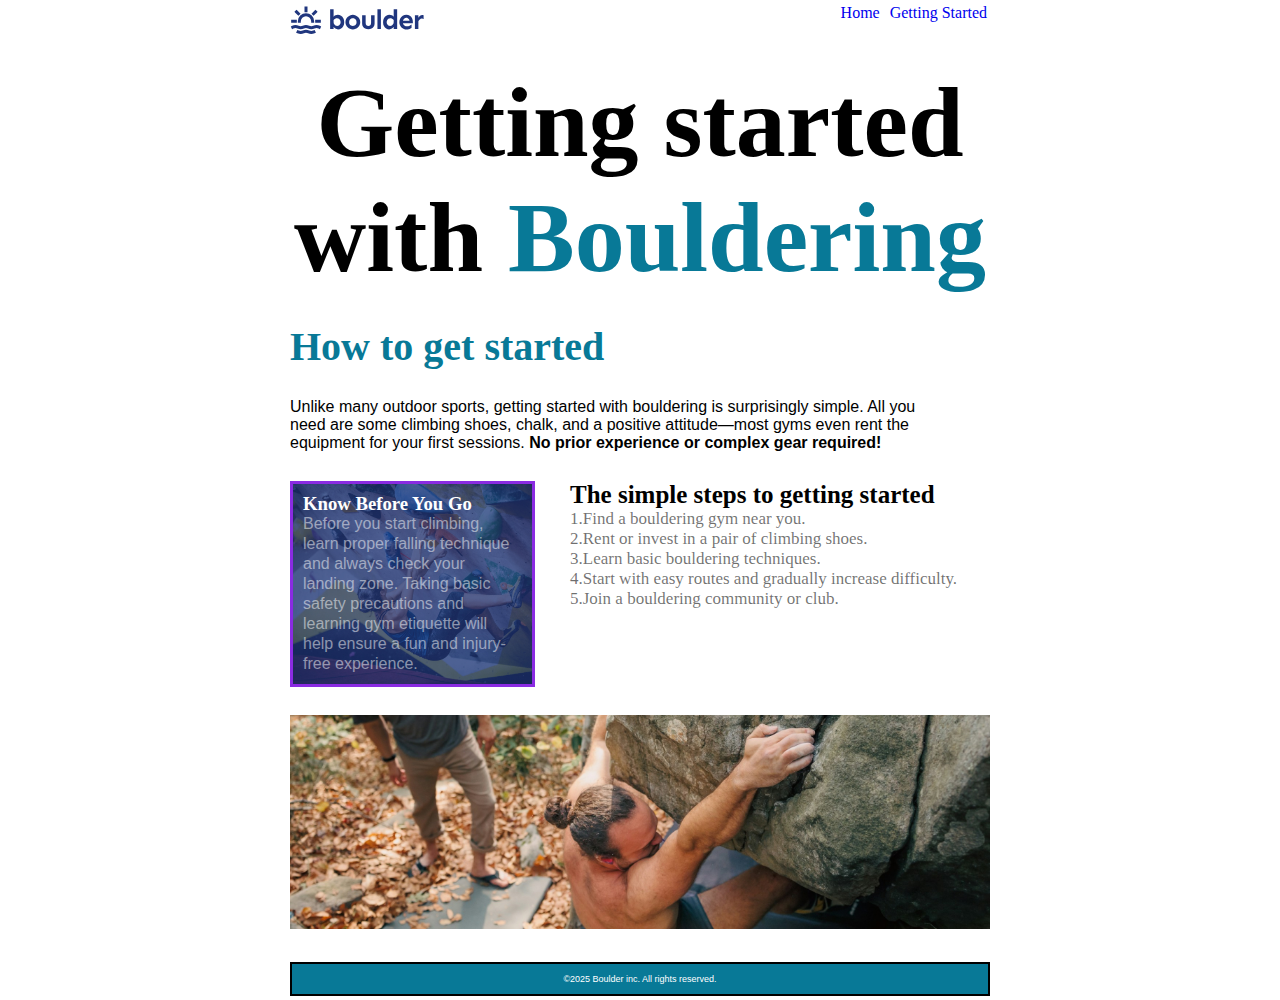
<file: index.html>
<!DOCTYPE html>
<html lang="en">
  <head>
    <meta charset="UTF-8" />
    <meta name="viewport" content="width=device-width, initial-scale=1.0" />
    <meta name="google-site-verification" content="U4JgfG1NAXkVzooYtN2yMLTlbIaOwgyx9HBOvmJltkg"/>
    <title>GettingStarted</title>
    
    <link rel="stylesheet" href="style.css" />
    <link rel="stylesheet" href="responsive.css">
  </head>
  <body>
    <main>

    <div class="header">
      <nav>
        <img src="images/logo.svg" alt="">
        <li>
          <a href="home.html">Home</a>
          <a href="index.html">Getting Started</a>
        </li>
      </nav>
    </div>
    
<h1>Getting started with <strong>Bouldering</strong> </h1>

<h2>How to get started</h2>
<p>
  Unlike many outdoor sports, getting started with bouldering is surprisingly simple. All you need are some climbing shoes, chalk, and a positive attitude—most gyms even rent the equipment for your first sessions. <strong>No prior experience or complex gear required! </strong></p>
<div class="parent-l-r">
<div class="left">
  <h3>Know Before You Go</h3>

<p class="color">Before you start climbing, learn proper falling technique and always check your landing zone. Taking basic safety precautions and learning gym etiquette will help ensure a fun and injury-free experience.</p>
</div>
<div class="right">
  
<h4>The simple steps to getting started</h4>
<ul>
  <li> 1.Find a bouldering gym near you.</li>
  <li> 2.Rent or invest in a pair of climbing shoes.</li>
  <li> 3.Learn basic bouldering techniques.</li>
  <li> 4.Start with easy routes and gradually increase difficulty.</li>
  <li> 5.Join a bouldering community or club.</li>
</ul>
</div>
</div>
<div class="pic">
  <img src="images/getting-started-outdoors.jpg" alt="">
</div>




<div class="end">
  <p>©2025 Boulder inc. All rights reserved.</p>
</div>
</main>
  </body>
</html>
</file>
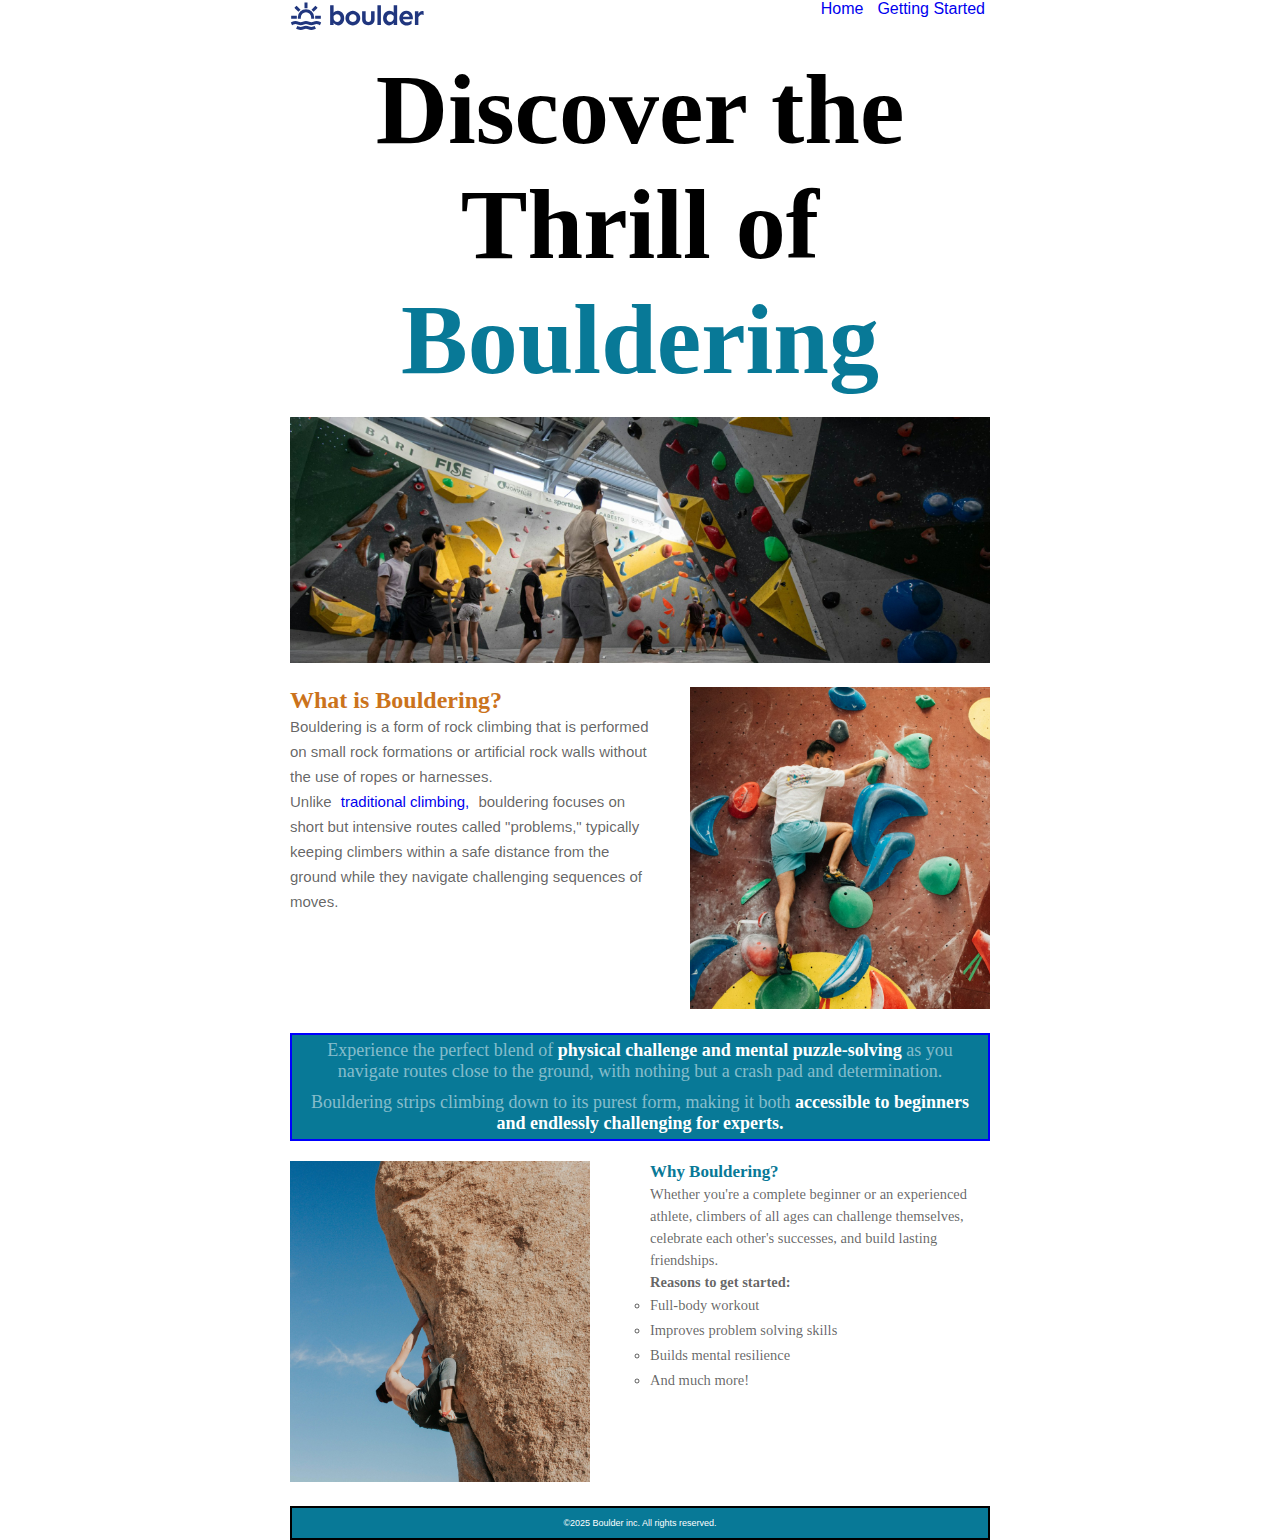
<file: home.html>
<!DOCTYPE html>
<html lang="en">
<head>
    <meta charset="UTF-8">
    <meta name="viewport" content="width=device-width, initial-scale=1.0">
    <meta name="google-site-verification" content="U4JgfG1NAXkVzooYtN2yMLTlbIaOwgyx9HBOvmJltkg"/>
    <title>home</title>
    <link rel="stylesheet" href="home.css">
</head>
<body>
    <main>
    
        <nav>
            <img src="images/logo.svg" alt="">
            <li>
                <a href="home.html">Home</a>
                <a href="index.html">Getting Started</a>
            </li>
        </nav>
   

    <h1>Discover the Thrill of <strong>Bouldering</strong></h1>

    <div class="pic">
        <img src="images/bouldering-gym.jpg" alt="">
    </div>

    <div class="parent-l-f">
       
<div class="left">
    <h2>
        What is Bouldering?</h2>
    <p>
        Bouldering is a form of rock climbing that is performed on small rock formations or artificial rock walls without the use of ropes or harnesses. </p>
    
    <p>Unlike <a href="https://en.wikipedia.org/wiki/Traditional_climbing">traditional climbing, </a>bouldering focuses on short but intensive routes called "problems," typically keeping climbers within a safe distance from the ground while they navigate challenging sequences of moves.</p>
</div>

<div class="right">
    <img src="images/what-is-bouldering.jpg" alt="">

</div>
</div>

<div class="middle">
    <p>Experience the perfect blend of <strong>physical challenge and mental puzzle-solving</strong> as you navigate routes close to the ground, with nothing but a crash pad and determination.</p> 

<p>Bouldering strips climbing down to its purest form, making it both <strong>
    accessible to beginners and endlessly challenging for experts.
</strong></p>
</div>

<div class="parent-middle">
<div class="middle-left">
 <img src="images/why-bouldering.jpg" alt="">
</div>

<div class="middle-right">
<h3>Why Bouldering?</h3>

<p>Whether you're a complete beginner or an experienced athlete, climbers of all ages can challenge themselves, celebrate each other's successes, and build lasting friendships.</p>
<h4>
    Reasons to get started:</h4>

    <ul>
        <li>Full-body workout</li>
        <li>Improves problem solving skills</li>
        <li>Builds mental resilience</li>
        <li>And much more!</li>
    </ul>
    
</div>
</div>


<div class="end">

<p >
    ©2025 Boulder inc. All rights reserved.
</p>
</div>
 </main>
</body>
</html>
</file>
<file: style.css>
*{
    padding: 0;
    margin: 0;
    box-sizing: border-box;
}

body,
html{
    width: 100%;
    height: 100%;
    display: flex;
    justify-content: center;
  
}

main{
    max-width: 700px;
    width: 100%;
    display: flex;
    height: 1000px;
    flex-direction: column;
    justify-content: space-around;
    gap: 20px;
}

.header nav{
    display: flex;
    justify-content: space-between;
}

nav li a {
    text-decoration: none;
    margin: 3px;
}

a:hover{
    background-color: #087897a5;
    padding: 4px;
    border-radius: 3px;
    color: white;
}

li{
    list-style: none;
}

h1{
    text-align: center;
  font-size: 100px;
  &
  strong{
    color:#087997 ;
  }
}
h2{
    color: #087997;
    font-size: 40px;
}

p{
    width: 95%;
}

.parent-l-r{
    display: flex;
    gap: 35px;
}

h3{
    color: white;
}
.left{
    width: 35%;
    background-image: url(images/simple-steps.jpg);
    background-repeat: no-repeat;
    background-size: cover;
    background-position: center;
    padding: 10px;
    line-height: 20px;
    border: 3px solid blueviolet;
}

    &
    p {
        font-size: 12px;
        font-family: sans-serif;
       
    
    }

.color{
    color: rgba(255, 255, 255, 0.504);
}
h4{
    font-size: 25px;
}
.right ul li{
    font-size: 17px;
    color: #00000090;

}

.pic img{
   
   width: 700px; 
}

.end p {
    width: 100%;
    text-align: center;
    background: #087997;
    padding: 10px;
    color: white;
    font-size: 9px;
    font-family: sans-serif;
    border: 2px solid black;
}
</file>
<file: responsive.css>
@media (max-width: 520px) {
    
    main {
        width: 90%; 
        margin: 5px;
    }
    .parent-l-r {
        flex-direction: column; 
    }

    .left, .right {
        width: 100%; }


    h1 {
        font-size: 50px; 
    }

    h2 {
        font-size: 30px;
    }

    .end p {
        font-size: 12px;
    }
}
.pic img {
    max-width: 100%;
    height: auto;


}

p{
    font-size: 16px;
}
</file>
<file: home.css>
*{
    padding: 0;
    margin: 0;
    box-sizing: border-box;
}

body,
html{
    
    width: 100%;
    height: 100%;
    display: flex;
    justify-content: center;
  
}

main{
    max-width: 700px;
    display: flex;
    flex-direction: column;
    justify-content: space-around;
    gap: 20px;
    
}

 nav {
    display: flex;
    justify-content: space-between;
}

li{
    list-style: none;
}

a{
    text-decoration: none;
    margin: 5px;
    font-family: sans-serif;
}
a:hover{
    background-color: #087897a5;
    padding: 4px;
    border-radius: 3px;
    color: white;
}
.pic img{
    width: 700px;
}
h1{
  font-size: 100px;
    text-align: center;
    &
  strong{
    color:#087997 ;
  }
}

h2{
    color:#cb731c ;
}

.parent-l-f{
    display: flex;
    gap: 30px;
}

.left{
    width: 60%;

    &
    p{
        font-size: 15px;
        line-height: 25px;
        color: #0000009e;
        font-family: sans-serif;
    }
}

.right img{
    width: 300px;
   
}

.middle p{
    background: #087997;
    text-align: center;
    color: rgba(255, 255, 255, 0.516);
    padding: 5px;
    font-size: 18px;
}

.middle {
    border: 2px solid blue;
}

.middle strong{
    color: white;
}

.parent-middle{
    display: flex;
    gap: 60px;
}
.middle-left img{
    width: 300px;
}

h3{
    color: #087997;
}

.middle-right{
    font-size: 14.5px;
    line-height: 22px;
    color:rgba(0, 0, 0, 0.61);
}

.middle-right ul li{
    list-style: circle;
    line-height: 25px;
}

.end p {
    width: 100%;
    text-align: center;
    background: #087997;
    padding: 10px;
    color: white;
    font-size: 9px;
    font-family: sans-serif;
    border: 2px solid black;
}

@media (max-width: 520px) {
    
    main {
        width: 90%; 
        margin: 5px;
    }
    h1{
        font-size: 50px;
    }

    .pic img {
        max-width: 100%;
        height: auto; }
    .parent-l-f{
        flex-direction: column;
        /* justify-content: center; */
        /* align-items: center; */
    }

    
.left p {
width: 180%;
}

h2{
    font: 1.3em sans-serif;
}


.right img{
    width: 100%;
}

.parent-middle{
    flex-direction: column;
}

.middle-left img{
    width: 100%;
}

.left{
width: 50%;
}
</file>
